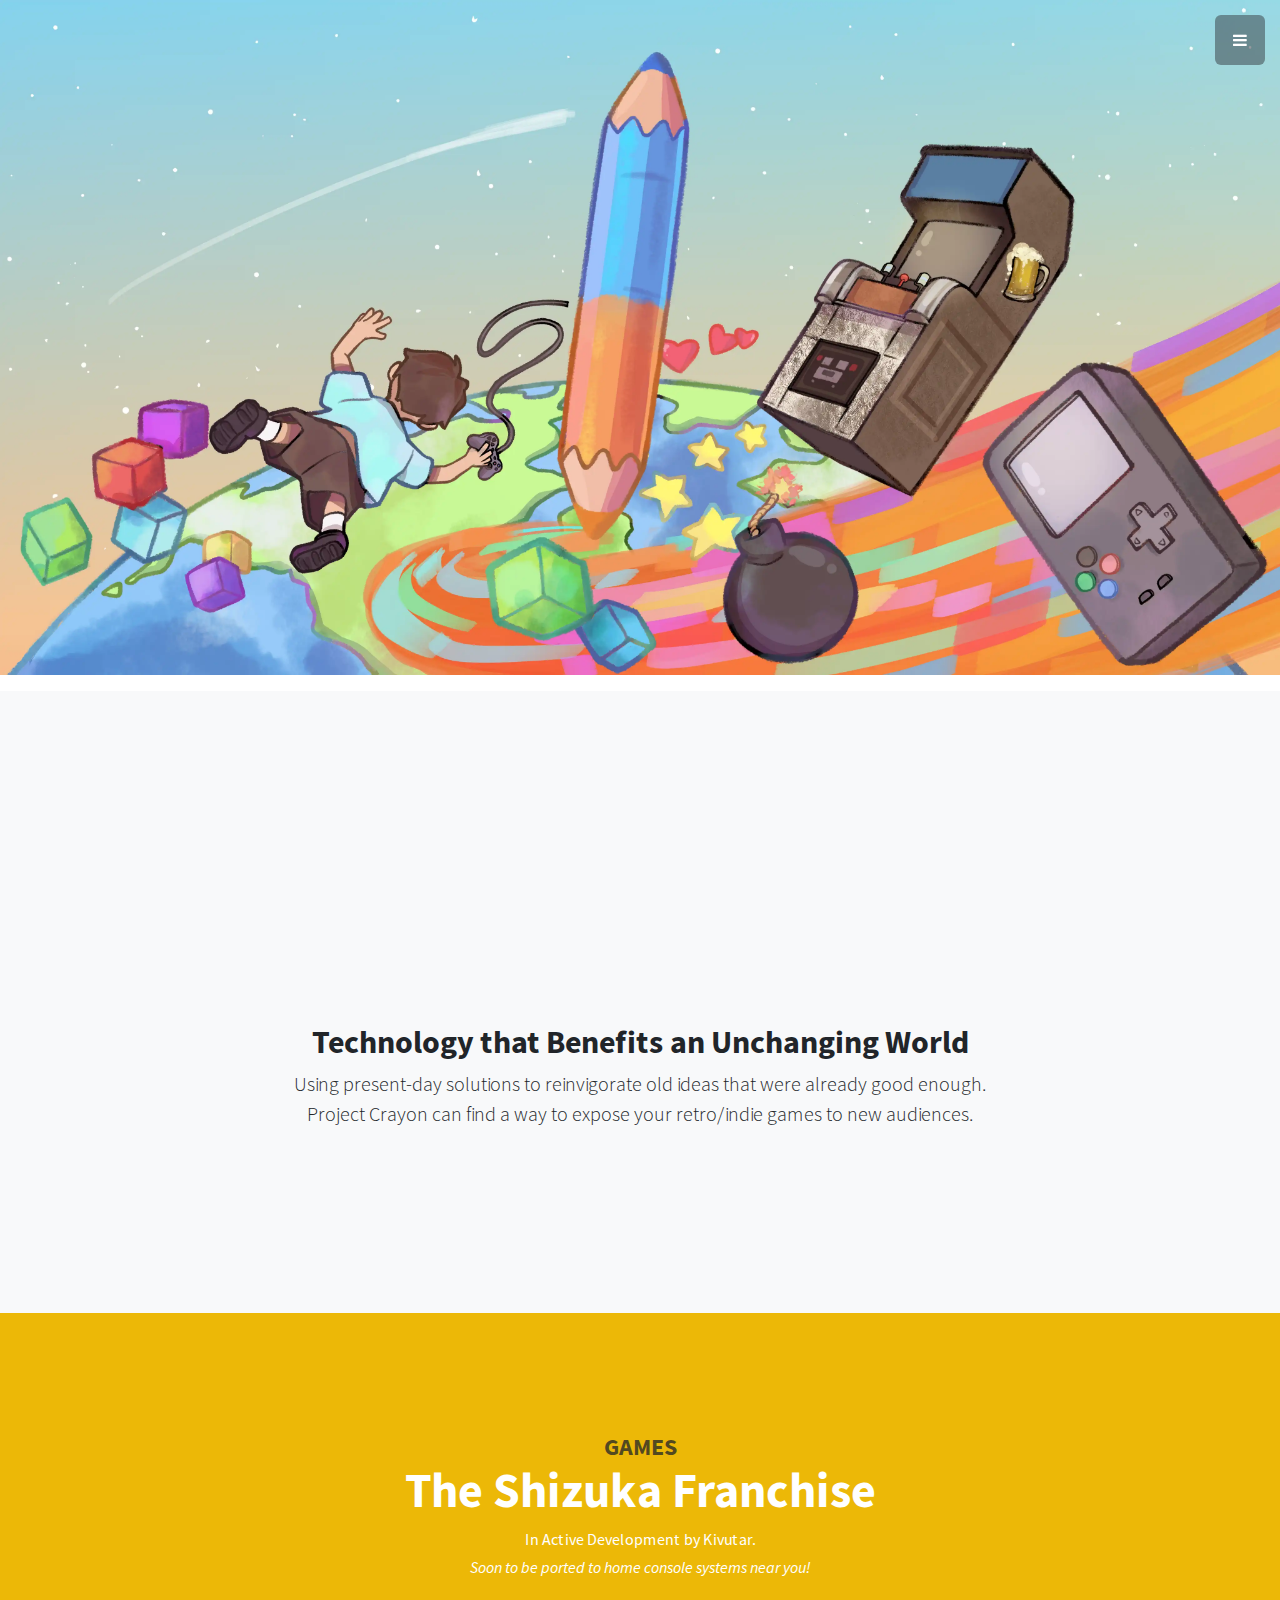
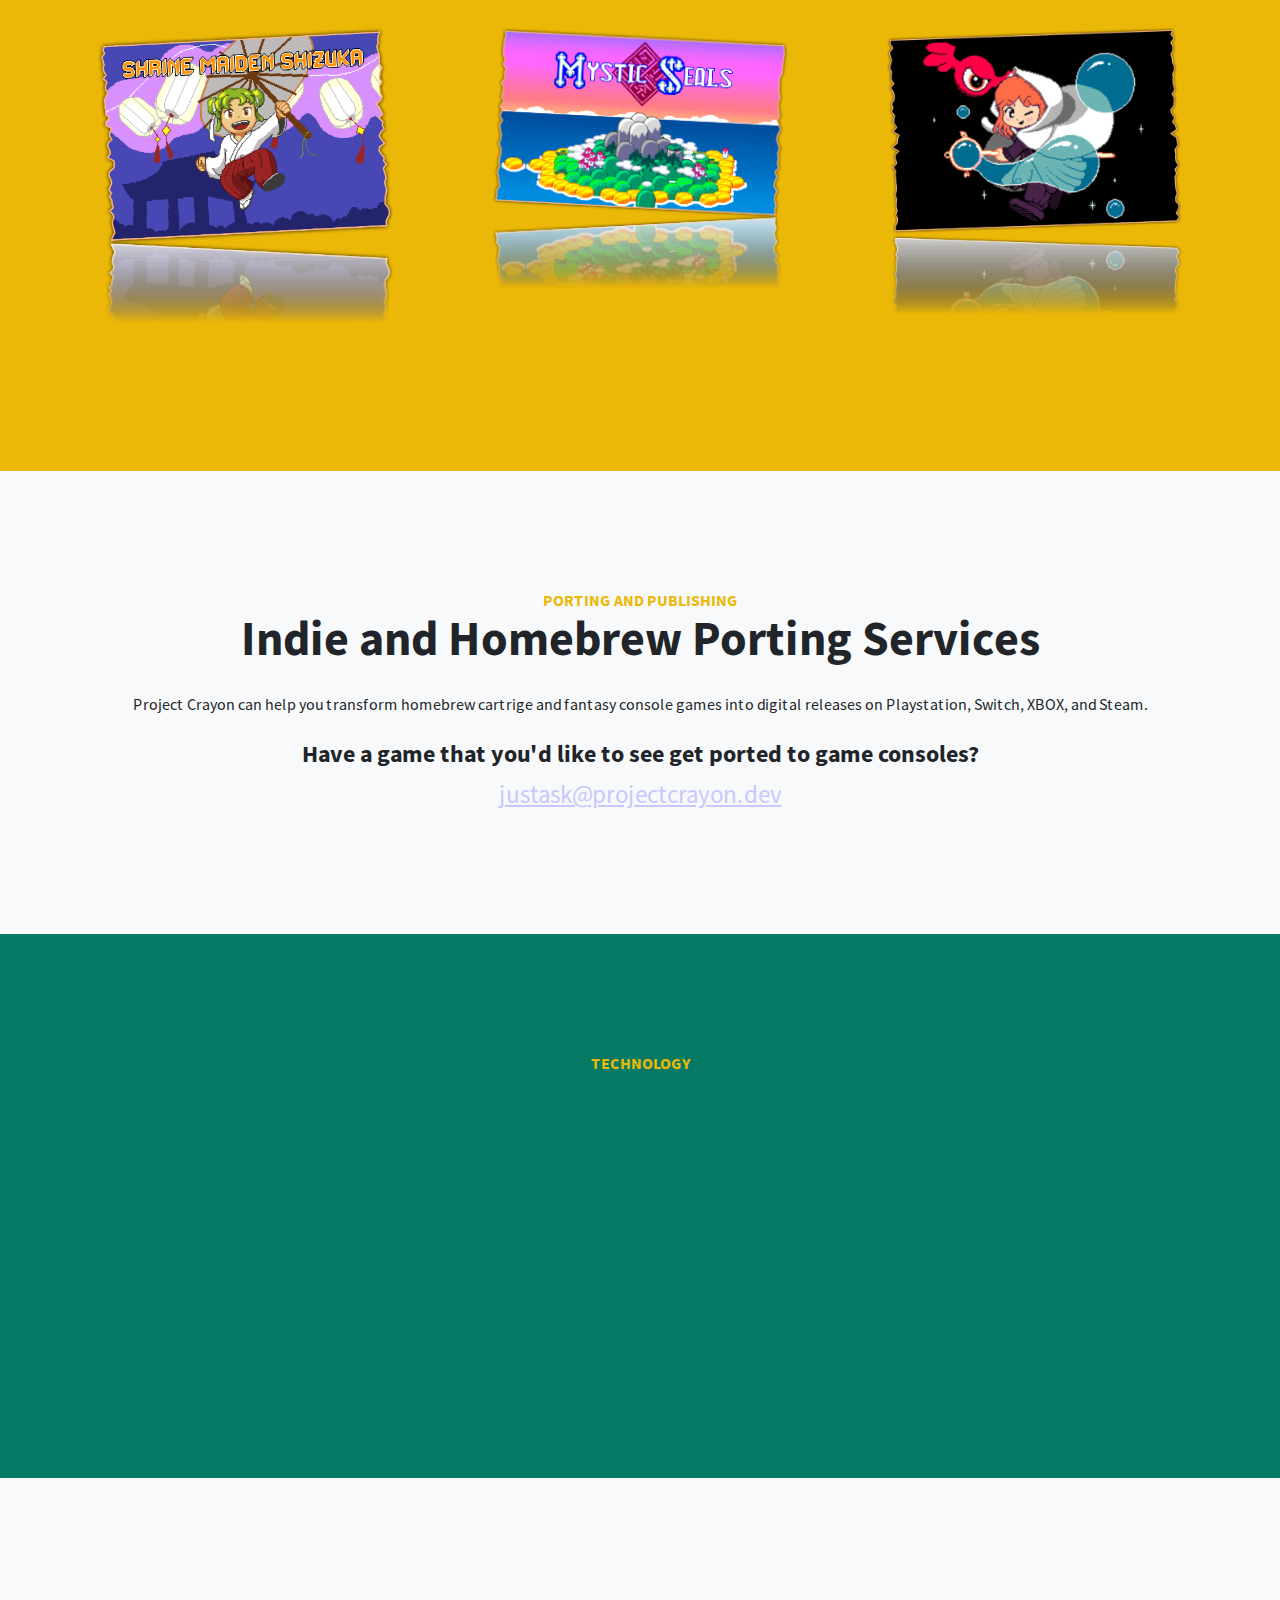
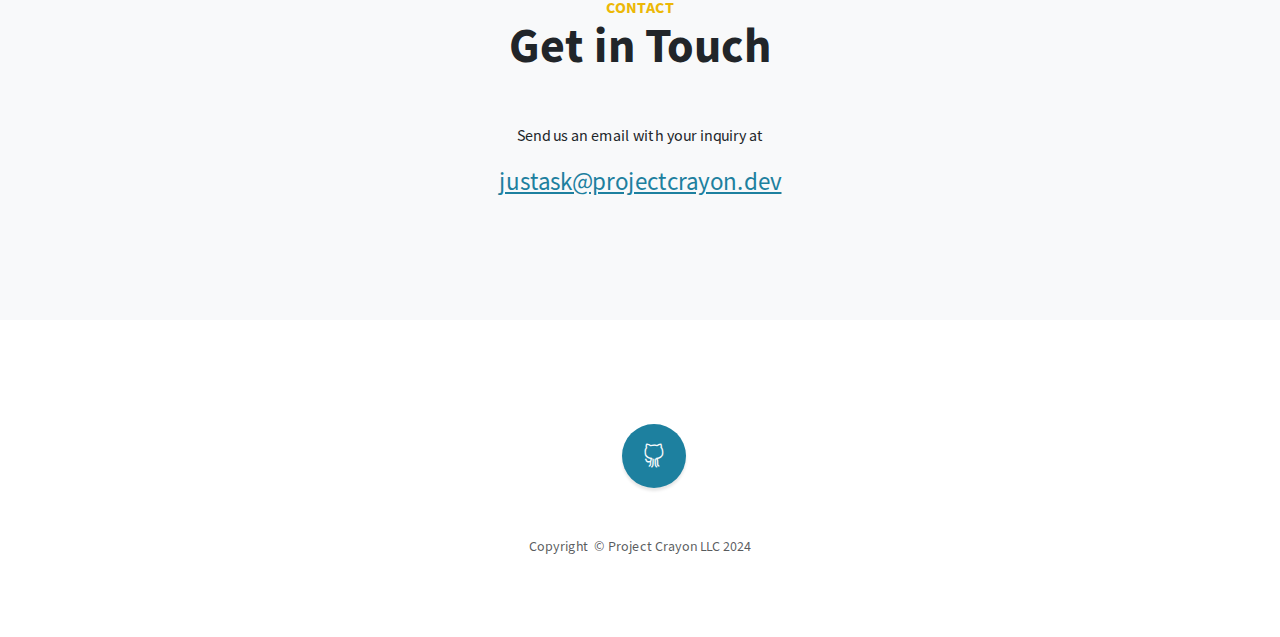
<file: index.html>
<!DOCTYPE html>
<html data-bs-theme="light" lang="en">

<head>
    <meta charset="utf-8">
    <meta name="viewport" content="width=device-width, initial-scale=1.0, shrink-to-fit=no">
    <link rel="icon" href="favicon.png">
    <title>Home - Project Crayon</title>
    <link rel="stylesheet" href="assets/bootstrap/css/bootstrap.min.css">
    <link rel="stylesheet" href="assets/bootstrap/css/bootstrap-icons.min.css">
    <link rel="stylesheet" href="assets/css/Source%20Sans%20Pro.css">
    <link rel="stylesheet" href="assets/fonts/font-awesome.min.css">
    <link rel="stylesheet" href="assets/fonts/ionicons.min.css">
    <link rel="stylesheet" href="assets/fonts/simple-line-icons.min.css">
    <link rel="stylesheet" href="assets/css/bs-theme-overrides.css">
    <link rel="stylesheet" href="assets/css/aos-3.0.0.css" />

<style>
@keyframes fadeTapper {
      0% {opacity: 0;}
     25% {opacity: 1;}
     75% {opacity: 1;}
    100% {opacity: 0;}
}

/* start as 'paused' so that it's invisible. We will unpause it later. */
#tapperBanner {
    animation: fadeTapper 4s ease-in-out 1 forwards paused
}

</style>

<script>
function fadeInOut() {
    var image = document.getElementById("tapperBanner");

    // this is supposed to trigger a relayout and allow the animation to repeat. It doesn't seem to work.
    image.style.animation = 'none';
    image.offsetHeight; /* trigger reflow */
    image.style.animation = null; 
    image.style.animationPlayState = "running";
}
</script>
</head>

<body id="page-top">
    <a class="menu-toggle rounded" href="#"><i class="fa fa-bars"></i></a>
    <nav class="navbar navbar-expand" id="sidebar-wrapper">
        <div class="container"><button data-bs-toggle="collapse" class="navbar-toggler d-none" data-bs-target="#"></button>
            <div class="collapse navbar-collapse">
                <ul class="navbar-nav sidebar-nav" id="sidebar-nav">
                    <li class="nav-item sidebar-brand"><a class="nav-link active" href="#page-top">Project Crayon</a></li>
                    <li class="nav-item sidebar-nav-item"><a class="nav-link" href="#page-top">Home</a></li>
                    <li class="nav-item sidebar-nav-item"><a class="nav-link" href="#games">Games</a></li>
                    <li class="nav-item sidebar-nav-item"><a class="nav-link" href="#publishing">Publishing</a></li>
                    <li class="nav-item sidebar-nav-item"><a class="nav-link" href="#services">Technology</a></li>
                    <!-- <li class="nav-item sidebar-nav-item"><a class="nav-link" href="#projects">Projects</a></li> -->

                    <li class="nav-item sidebar-nav-item"><a class="nav-link" href="jobs">Jobs</a></li>
                    <li class="nav-item sidebar-nav-item"><a class="nav-link" href="#about">About</a></li>
                    <li class="nav-item sidebar-nav-item"><a class="nav-link" href="#contact">Contact</a></li>
                </ul>
            </div>
        </div>
    </nav>
    <header class="" style="background: var(--bs-primary-border-subtle); background-color: rgb(200, 200, 200);">
        <div>
        <figure>
            <svg style="position: absolute;" id="crayonolithBanner" version="1.1" xmlns="http://www.w3.org/2000/svg" xmlns:xlink="http://www.w3.org/1999/xlink" viewBox="0 0 4096 2160" preserveAspectRatio="xMinYMin meet" >
                <image color-interpolation="linearRGB" width="4096" height="2160" href="/crayonolith-banner.webp" id="bannerswapper"></image>
            </svg>
            <svg id="tapperBanner" version="1.1" xmlns="http://www.w3.org/2000/svg" xmlns:xlink="http://www.w3.org/1999/xlink" viewBox="0 0 4096 2160" preserveAspectRatio="xMinYMin meet" >
                <image color-interpolation="linearRGB" width="4096" height="2160" href="/crayonolith-banner-tapper.webp" id="bannerswapper"></image>
                <a href="javascript:void(0);" onclick="fadeInOut();"><polygon points="2950,440 3310,470 3430,640 3414,844 2916,1596 2620,1465 2412,1295" fill="#fff" opacity="0.0"/></a>
            </svg>
        </figure>
        </div>
    </header>

    <section id="about" class="content-section bg-light text-center">
        <div class="container text-center">
            <div class="row">
                <div 
                    data-aos="flip-down"
                    data-aos-delay="500"
                    data-aos-duration="2000"
                >
                    <h1 class="mb-2" style="font-size:7vw; color: rgba(235, 156, 38, 0.945); text-shadow: 0.25vw 0.25vw rgb(76, 49, 77);">Project Crayon</h1>
                </div>
                <div class="mb-5"><br/><br/></div>
                <div class="col-lg-10 mx-auto">
                    <h2>Technology that Benefits an Unchanging World</h2>
                    <p class="lead mb-0"><span>Using present-day solutions to reinvigorate old ideas that were already good enough.</span></p>
                    <p class="lead">Project Crayon can find a way to expose your retro/indie games to new audiences.</p>
                </div>
            </div>
        </div>
        <div class="container text-center">
            <p class="mb-5"></p>
        </div>
    </section>

    <section id="games" class="content-section bg-secondary text-white text-center">
<!--
    </section>
    <section id="publishing" class="content-section bg-primary text-white text-center">
 -->
        <div class="container">
            <div class="content-section-heading">
                <h3 class="text-muted mb-0 fs-4">Games</h3>
                <h2 class="mb-2">The Shizuka Franchise</h2>
                <p class="mb-1">In Active Development by Kivutar.</p>
                <p class="mb-5"><em>Soon to be ported to home console systems near you!</em></p>
            </div>
        </div>
        <div class="row mx-5">
            <div class="col-sm-12 col-lg-4 mb-4 px-lg-5">
                <picture>
                  <source  media="(max-width: 992px)" srcset="assets/img/shrinemaiden-noshadow.png">
                  <img class="img-fluid"                 src="assets/img/shrinemaiden.png" >
                </picture>
            </div>
            <div class="col-sm-12 col-lg-4 mb-4 px-lg-5">
                <a href="https://www.mystic-seals.com" target="_blank"><picture>
                  <source  media="(max-width: 992px)" srcset="assets/img/mystic_seals-noshadow.png">
                  <img class="img-fluid"                 src="assets/img/mystic_seals.png" >
                </a></picture>
            </div>
            <div class="col-sm-12 col-lg-4 mb-4 px-lg-5">
                <picture>
                  <source  media="(max-width: 992px)" srcset="assets/img/bubble-noshadow.png">
                  <img class="img-fluid"                 src="assets/img/bubble.png" >
                </picture>
            </div>
        </div>
    </section>

    <section id="publishing" class="content-section bg-light text-dark text-center">
        <div class="container">
            <div class="content-section-heading">
                <h3 class="text-secondary mb-0">Porting and Publishing</h3>
                <h2 class="mb-4">Indie and Homebrew Porting Services</h2>
                <p class="mb-4">
                    Project Crayon can help you transform homebrew cartrige and fantasy console games into digital releases on Playstation, Switch, XBOX, and Steam.
                </p>
                <h4 class="mb-2">
                    Have a game that you'd like to see get ported to game consoles?
                </h4>
                <a href="mailto:justask@projectcrayon.dev" style="font-size: 25px; color: rgb(200,200,255);"><span>justask@projectcrayon.dev</span></a>
            </div>
        </div>
    </section>

<template>  <!-- commented out -->
    <section id="projects" class="content-section">  <!-- re-add bg-light once scribble color is fixed -->
        <div class="container">
            <div class="content-section-heading text-center">
                <h3 class="text-secondary mb-0">Projects</h3>
                <h2 class="mb-0">CrayonStation</h2>
                <h4 class="mb-5"><em>(coming soon)</em></h4>
                <img class="img-fluid" src="assets/img/scribble.png">
            </div>
        </div>
    </section>
</template>

    <section id="services" class="content-section bg-primary text-white text-center">
        <div class="container">
            <div class="content-section-heading">
                <h3 class="text-secondary mb-0">Technology</h3>
                <h2 class="mb-5"></h2>
            </div>
            <div class="row">
                <div class="col-md-6 col-lg-3 mb-5 mb-lg-0"
                    data-aos="flip-up"
                    data-aos-offset="100"
                    data-aos-delay="0"
                ><span class="mx-auto service-icon rounded-circle mb-3"><i class="icon-trophy" style="font-size: 47px;"></i></span>
                    <h4><strong>Reverse Engineering</strong></h4>
                    <p class="mb-0 text-faded">Learn from the mistakes of those who did it first.</p>
                </div>
                <div class="col-md-6 col-lg-3 mb-5 mb-lg-0"
                     data-aos="flip-up"
                     data-aos-offset="100"
                     data-aos-delay="100"
                ><span class="mx-auto service-icon rounded-circle mb-3"><svg xmlns="http://www.w3.org/2000/svg" viewBox="0 0 512 512" width="1em" height="1em" fill="currentColor" style="font-size: 46px;">
                            <!--! Font Awesome Free 6.4.2 by @fontawesome - https://fontawesome.com License - https://fontawesome.com/license/free (Icons: CC BY 4.0, Fonts: SIL OFL 1.1, Code: MIT License) Copyright 2023 Fonticons, Inc. -->
                            <path d="M78.6 5C69.1-2.4 55.6-1.5 47 7L7 47c-8.5 8.5-9.4 22-2.1 31.6l80 104c4.5 5.9 11.6 9.4 19 9.4h54.1l109 109c-14.7 29-10 65.4 14.3 89.6l112 112c12.5 12.5 32.8 12.5 45.3 0l64-64c12.5-12.5 12.5-32.8 0-45.3l-112-112c-24.2-24.2-60.6-29-89.6-14.3l-109-109V104c0-7.5-3.5-14.5-9.4-19L78.6 5zM19.9 396.1C7.2 408.8 0 426.1 0 444.1C0 481.6 30.4 512 67.9 512c18 0 35.3-7.2 48-19.9L233.7 374.3c-7.8-20.9-9-43.6-3.6-65.1l-61.7-61.7L19.9 396.1zM512 144c0-10.5-1.1-20.7-3.2-30.5c-2.4-11.2-16.1-14.1-24.2-6l-63.9 63.9c-3 3-7.1 4.7-11.3 4.7H352c-8.8 0-16-7.2-16-16V102.6c0-4.2 1.7-8.3 4.7-11.3l63.9-63.9c8.1-8.1 5.2-21.8-6-24.2C388.7 1.1 378.5 0 368 0C288.5 0 224 64.5 224 144l0 .8 85.3 85.3c36-9.1 75.8 .5 104 28.7L429 274.5c49-23 83-72.8 83-130.5zM56 432a24 24 0 1 1 48 0 24 24 0 1 1 -48 0z"></path>
                        </svg></span>
                    <h4><strong>Transpiling Solutions</strong></h4>
                    <p class="mb-0 text-faded">Converting ancient machine languages into present day languages.</p>
                </div>
                <div class="col-md-6 col-lg-3 mb-5 mb-lg-0"
                    data-aos="flip-up"
                    data-aos-offset="100"
                    data-aos-delay="200"
                ><span class="mx-auto service-icon rounded-circle mb-3"><svg xmlns="http://www.w3.org/2000/svg" viewBox="0 0 512 512" width="1em" height="1em" fill="currentColor" style="font-size: 50px;">
                            <!--! Font Awesome Free 6.4.2 by @fontawesome - https://fontawesome.com License - https://fontawesome.com/license/free (Icons: CC BY 4.0, Fonts: SIL OFL 1.1, Code: MIT License) Copyright 2023 Fonticons, Inc. -->
                            <path d="M313.4 32.9c26 5.2 42.9 30.5 37.7 56.5l-2.3 11.4c-5.3 26.7-15.1 52.1-28.8 75.2H464c26.5 0 48 21.5 48 48c0 18.5-10.5 34.6-25.9 42.6C497 275.4 504 288.9 504 304c0 23.4-16.8 42.9-38.9 47.1c4.4 7.3 6.9 15.8 6.9 24.9c0 21.3-13.9 39.4-33.1 45.6c.7 3.3 1.1 6.8 1.1 10.4c0 26.5-21.5 48-48 48H294.5c-19 0-37.5-5.6-53.3-16.1l-38.5-25.7C176 420.4 160 390.4 160 358.3V320 272 247.1c0-29.2 13.3-56.7 36-75l7.4-5.9c26.5-21.2 44.6-51 51.2-84.2l2.3-11.4c5.2-26 30.5-42.9 56.5-37.7zM32 192H96c17.7 0 32 14.3 32 32V448c0 17.7-14.3 32-32 32H32c-17.7 0-32-14.3-32-32V224c0-17.7 14.3-32 32-32z"></path>
                        </svg></span>
                    <h4><strong>Referrals</strong></h4>
                    <p class="mb-0 text-faded"><span>We get along with everyone!&nbsp; &nbsp;&nbsp;</span><i class="fa fa-heart"></i></p>
                </div>
                <div class="col-md-6 col-lg-3 mb-5 mb-lg-0"
                    data-aos="flip-up"
                    data-aos-offset="100"
                    data-aos-delay="300"
                ><span class="mx-auto service-icon rounded-circle mb-3"><i class="icon ion-flag" style="font-size: 46px;"></i></span>
                    <h4>Technical Strategies</h4>
                    <p class="mb-0 text-faded">Laying forth the many paths to victory!</p>
                </div>
            </div>
        </div>
    </section>
    <section id="contact" class="content-section bg-light">
        <div class="content-section-heading text-center">
            <h3 class="text-secondary mb-0">Contact</h3>
            <h2 class="mb-5">Get in Touch</h2>
            <p>Send us an email with your inquiry at</p>
            <a href="mailto:justask@projectcrayon.dev" style="font-size: 25px;"><span>justask@projectcrayon.dev</span></a>
        </div>
    </section>
    <footer class="footer text-center">
        <div class="container">
            <ul class="list-inline mb-5">
                <li class="list-inline-item">&nbsp;</li>
                <li class="list-inline-item">&nbsp;</li>
                <li class="list-inline-item">&nbsp;<a class="link-light social-link rounded-circle" href="#"><i class="icon-social-github"></i></a></li>
            </ul>
            <p class="text-muted mb-0 small">Copyright &nbsp;© Project Crayon LLC 2024</p>
        </div><a class="scroll-to-top rounded" href="#page-top"><i class="fa fa-angle-up"></i></a>
    </footer>
    <script src="assets/bootstrap/js/bootstrap.min.js"></script>
    <script src="assets/js/aos-3.0.0.js"></script>
    <script>
        AOS.init({once: true});
    </script>
    <script src="assets/js/stylish-portfolio.js"></script>
</body>

</html>
</file>
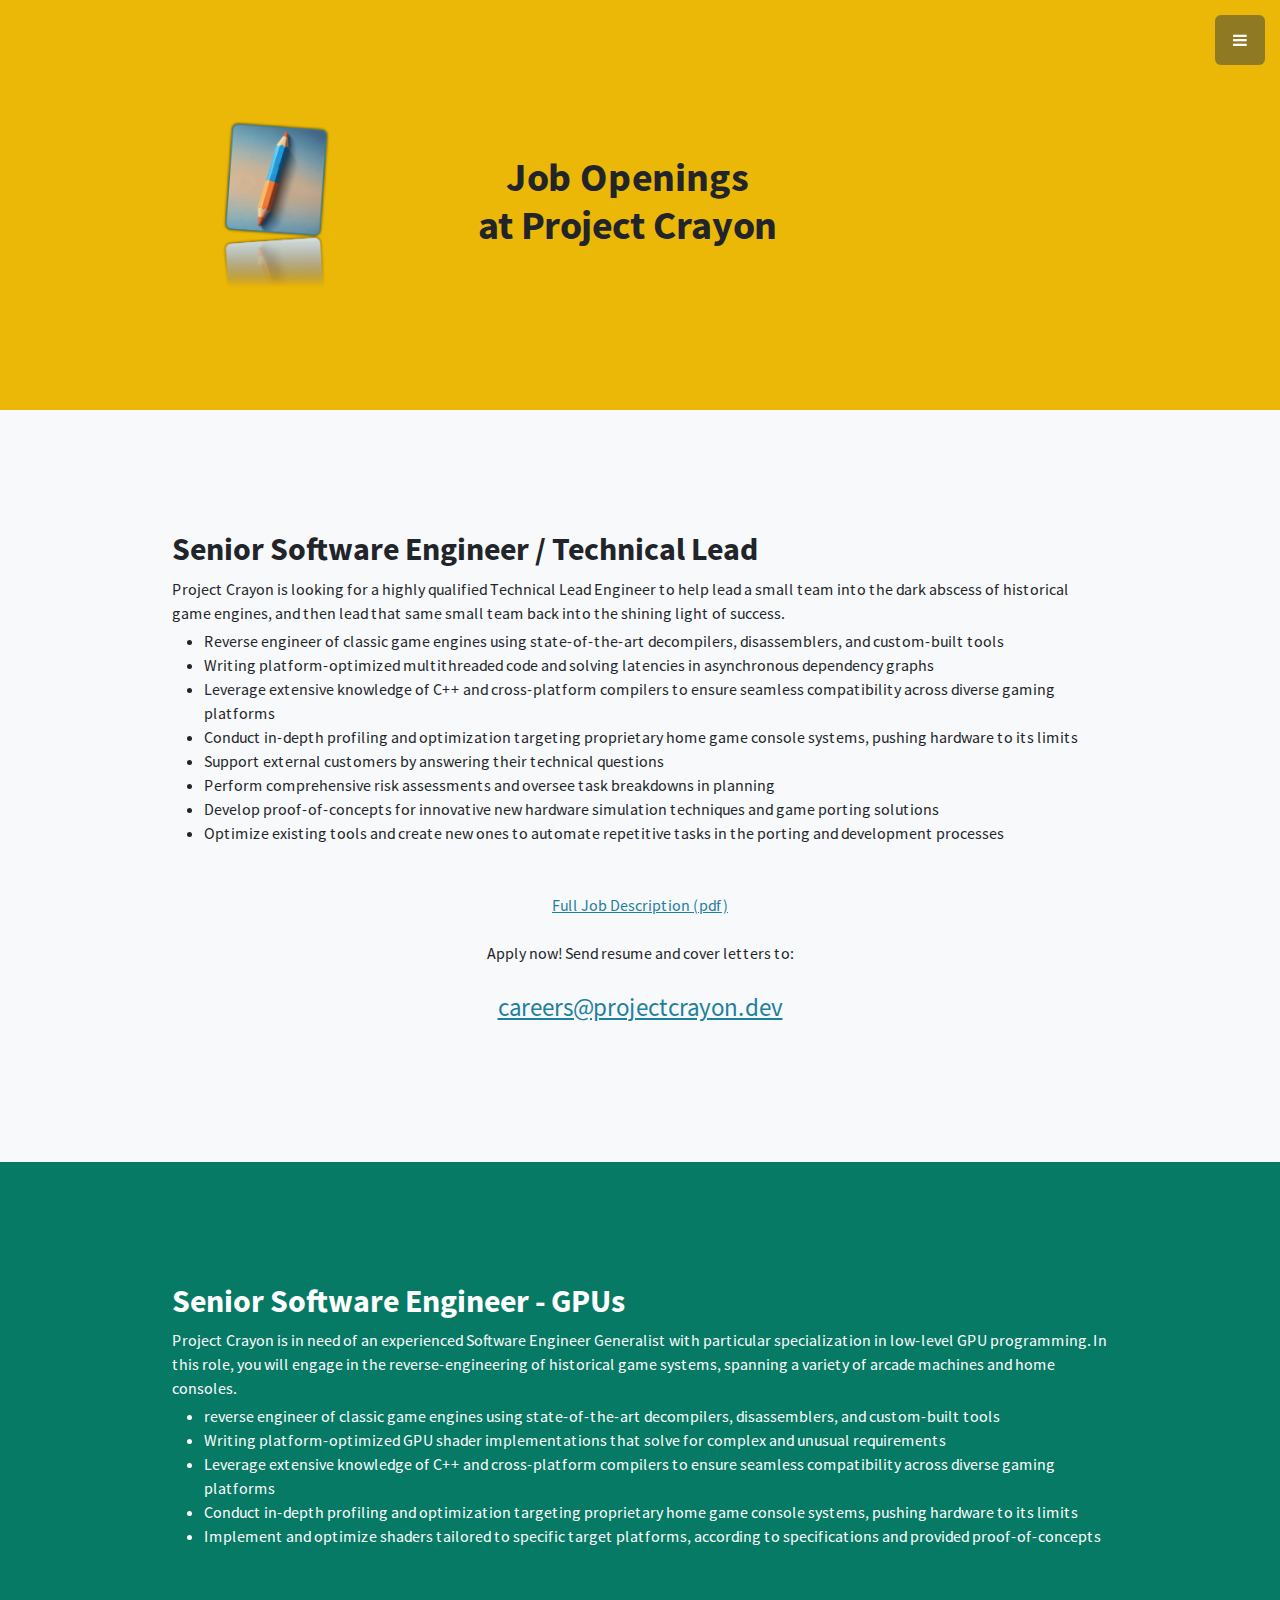
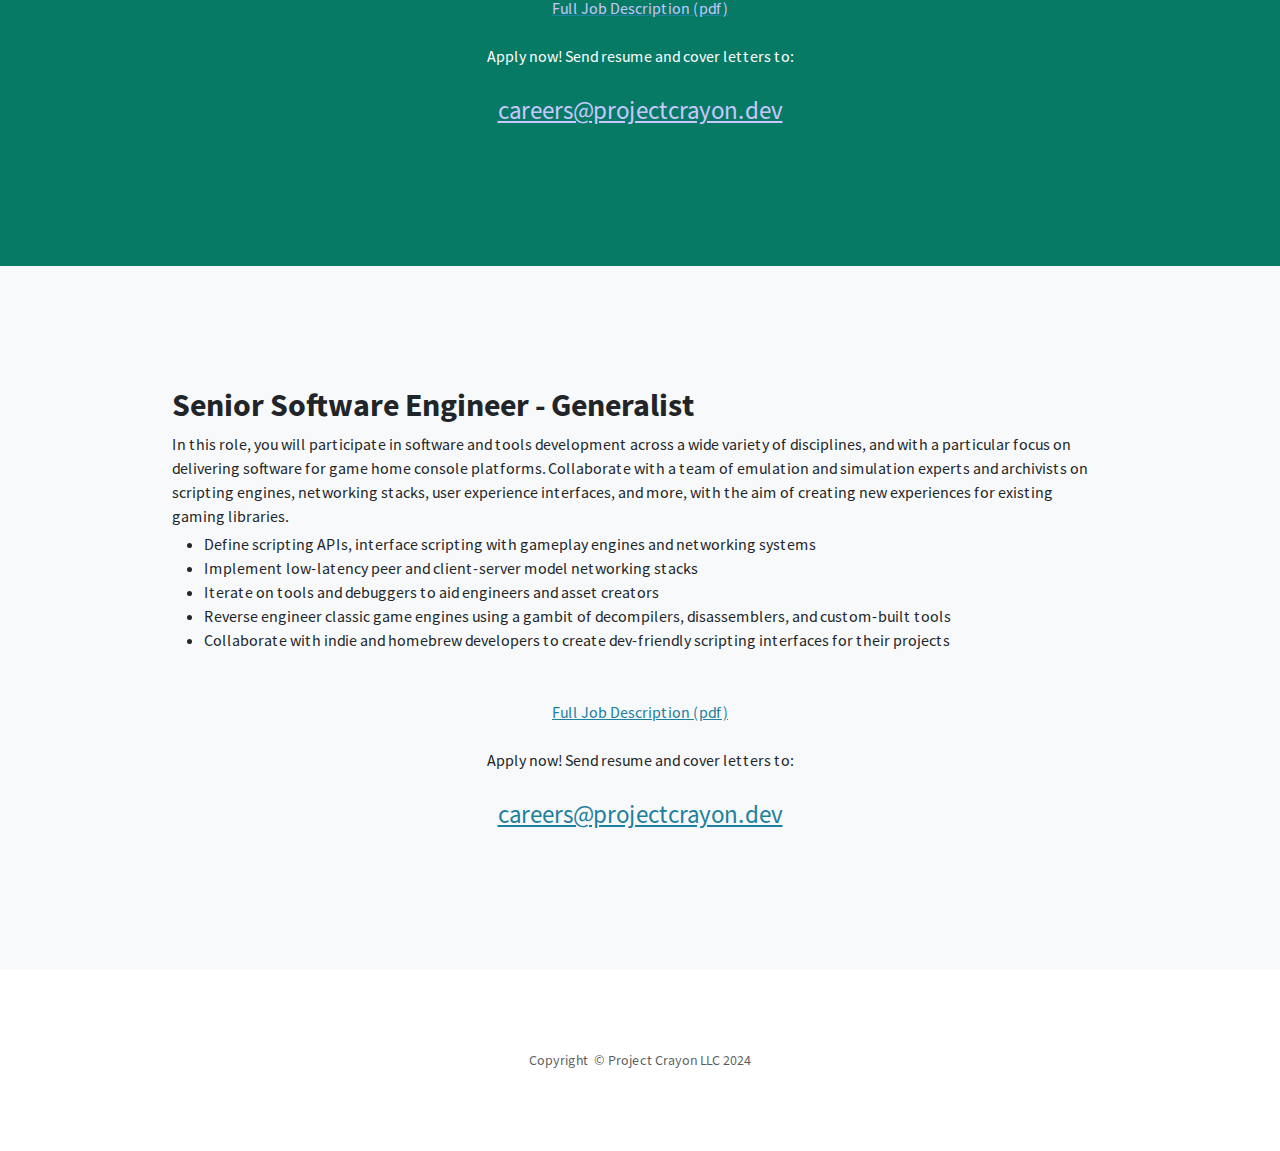
<file: jobs/index.html>
<!DOCTYPE html>
<html data-bs-theme="light" lang="en">

<head>
    <meta charset="utf-8">
    <meta name="viewport" content="width=device-width, initial-scale=1.0, shrink-to-fit=no">
    <link rel="icon" href="/favicon.png">
    <title>Job Openings at Project Crayon</title>
    <link rel="stylesheet" href="/assets/bootstrap/css/bootstrap.min.css">
    <link rel="stylesheet" href="/assets/bootstrap/css/bootstrap-icons.min.css">
    <link rel="stylesheet" href="/assets/css/Source%20Sans%20Pro.css">
    <link rel="stylesheet" href="/assets/fonts/font-awesome.min.css">
    <link rel="stylesheet" href="/assets/fonts/ionicons.min.css">
    <link rel="stylesheet" href="/assets/fonts/simple-line-icons.min.css">
    <link rel="stylesheet" href="/assets/css/bs-theme-overrides.css">
    <link rel="stylesheet" href="/assets/css/aos-3.0.0.css" />
</head>

<body id="page-top">
    <a class="menu-toggle rounded" href="#"><i class="fa fa-bars"></i></a>
    <nav class="navbar navbar-expand" id="sidebar-wrapper">
        <div class="container"><button data-bs-toggle="collapse" class="navbar-toggler d-none" data-bs-target="#"></button>
            <div class="collapse navbar-collapse">
                <ul class="navbar-nav sidebar-nav" id="sidebar-nav">
                    <li class="nav-item sidebar-brand"><a class="nav-link active" href="#page-top">Project Crayon</a></li>
                    <li class="nav-item sidebar-nav-item"><a class="nav-link" href="#page-top">Home</a></li>
                    <li class="nav-item sidebar-nav-item"><a class="nav-link" href="#games">Games</a></li>
                    <li class="nav-item sidebar-nav-item"><a class="nav-link" href="#publishing">Publishing</a></li>
                    <li class="nav-item sidebar-nav-item"><a class="nav-link" href="#services">Technology</a></li>
                    <!-- <li class="nav-item sidebar-nav-item"><a class="nav-link" href="#projects">Projects</a></li> -->

                    <li class="nav-item sidebar-nav-item"><a class="nav-link" href="jobs">Jobs</a></li>
                    <li class="nav-item sidebar-nav-item"><a class="nav-link" href="#about">About</a></li>
                    <li class="nav-item sidebar-nav-item"><a class="nav-link" href="#contact">Contact</a></li>
                </ul>
            </div>
        </div>
    </nav>
    <section id="top" class="content-section bg-secondary text-center">
        <div class="container">
            <div class="content-section-heading">
                <div class="row justify-content-center align-items-center w-75">
                    <div class="col-lg-2 col-2"></div>
                    <div class="col-lg-2 col-5"><img class="img-fluid" src="ProjectCrayonSelfie.png"></div>
                    <div class="col-lg-8 col-5"><h1>Job Openings<br>at Project Crayon</h1></div>
                </div>
            </div>
        </div>
    </section>
    <section id="LeadSoftwareEngineer" class="content-section bg-light ">
        <div class="container w-75">
            <h2 class="mb-2">Senior Software Engineer / Technical Lead</h2>
            <p class="mb-1">
Project Crayon is looking for a highly qualified Technical Lead Engineer to help lead a small team into the dark abscess of
historical game engines, and then lead that same small team back into the shining light of success.
            </p>
            <ul class="mb-5">
<li>
Reverse engineer of classic game engines using state-of-the-art decompilers, disassemblers, and custom-built tools
</li>
<li>
Writing platform-optimized multithreaded code and solving latencies in asynchronous dependency graphs
</li>
<li>
Leverage extensive knowledge of C++ and cross-platform compilers to ensure seamless compatibility across diverse gaming platforms
</li>
<li>
Conduct in-depth profiling and optimization targeting proprietary home game console systems, pushing hardware to its limits
</li>
<li>
Support external customers by answering their technical questions
</li>
<li>
Perform comprehensive risk assessments and oversee task breakdowns in planning
</li>
<li>
    Develop proof-of-concepts for innovative new hardware simulation techniques and game porting solutions
</li>
<li>
    Optimize existing tools and create new ones to automate repetitive tasks in the porting and development processes
</li>
</ul>
            <p class="text-center">
                <a href="Senior_Software_Engineering_Lead_2024_08_29.pdf">Full Job Description (pdf)</a>
                <br><br>Apply now! Send resume and cover letters to:<br><br>
                <a href="mailto:careers@projectcrayon.dev" style="font-size: 25px;"><span>careers@projectcrayon.dev</span></a>
            </p>
        </div>
    </section>

    <section id="SeniorSoftwareEngineerGPU" class="content-section bg-primary text-white">
        <div class="container w-75">
            <div>
                <h2 class="mb-2">Senior Software Engineer - GPUs</h2>
                <p class="mb-1">
Project Crayon is in need of an experienced Software Engineer Generalist with particular specialization in low-level GPU programming.
In this role, you will engage in the reverse-engineering of historical game systems, spanning a variety of arcade machines and home
consoles.               
                </p>
            <ul class="mb-5">
<li>reverse engineer of classic game engines using state-of-the-art decompilers, disassemblers, and custom-built tools</li>
<li>Writing platform-optimized GPU shader implementations that solve for complex and unusual requirements</li>
<li>Leverage extensive knowledge of C++ and cross-platform compilers to ensure seamless compatibility across diverse gaming platforms</li>
<li>Conduct in-depth profiling and optimization targeting proprietary home game console systems, pushing hardware to its limits</li>
<li>Implement and optimize shaders tailored to specific target platforms, according to specifications and provided proof-of-concepts</li>
</ul>
                <p class="text-center">
                    <a href="Senior_Software_Engineer_GPU_2024_08_30.pdf"><span style="color: rgb(200,200,255);">Full Job Description (pdf)</span></a>
                    <br><br>Apply now! Send resume and cover letters to:<br><br>
                    <a href="mailto:careers@projectcrayon.dev" style="font-size: 25px; color: rgb(200,200,255);"><span>careers@projectcrayon.dev</span></a>
                </p>
            </div>
        </div>
    </section>

    <section id="SeniorSoftwareEngineerGPU" class="content-section bg-light">
        <div class="container w-75">
            <div>
                <h2 class="mb-2">Senior Software Engineer - Generalist</h2>
                <p class="mb-1">
In this role, you will participate in software and tools development across a wide variety of disciplines, and with a
particular focus on delivering software for game home console platforms. Collaborate with a team of emulation and
simulation experts and archivists on scripting engines, networking stacks, user experience interfaces, and more,
with the aim of creating new experiences for existing gaming libraries.
                </p>
            <ul class="mb-5">
<li>
Define scripting APIs, interface scripting with gameplay engines and networking systems
</li>
<li>
Implement low-latency peer and client-server model networking stacks
</li>
<li>
Iterate on tools and debuggers to aid engineers and asset creators
</li>
<li>
Reverse engineer classic game engines using a gambit of decompilers, disassemblers, and custom-built tools
</li>
<li>
Collaborate with indie and homebrew developers to create dev-friendly scripting interfaces for their projects
</li>
</ul>
                <p class="text-center">
                    <a href="Senior_Software_Engineer_Generalist_2024_09_02.pdf"><span style="">Full Job Description (pdf)</span></a>
                    <br><br>Apply now! Send resume and cover letters to:<br><br>
                    <a href="mailto:careers@projectcrayon.dev" style="font-size: 25px;"><span>careers@projectcrayon.dev</span></a>
                </p>
            </div>
        </div>
    </section>

    <footer class="footer text-center">
        <div class="container">
            <p class="text-muted mb-0 small">Copyright &nbsp;© Project Crayon LLC 2024</p>
        </div><a class="scroll-to-top rounded" href="#page-top"><i class="fa fa-angle-up"></i></a>
    </footer>
    <script src="/assets/bootstrap/js/bootstrap.min.js"></script>
    <script src="/assets/js/aos-3.0.0.js"></script>
    <script>
        AOS.init({once: true});
    </script>
    <script src="/assets/js/stylish-portfolio.js"></script>
</body>
</html>
</file>
<file: assets/css/bs-theme-overrides.css>
:root, [data-bs-theme=light] {
  --bs-primary: #077a65;
  --bs-primary-rgb: 7,122,101;
  --bs-primary-text-emphasis: #033128;
  --bs-primary-bg-subtle: #CDE4E0;
  --bs-primary-border-subtle: #9CCAC1;
}

.btn-primary {
  --bs-btn-color: #fff;
  --bs-btn-bg: #077a65;
  --bs-btn-border-color: #077a65;
  --bs-btn-hover-color: #fff;
  --bs-btn-hover-bg: #066856;
  --bs-btn-hover-border-color: #066251;
  --bs-btn-focus-shadow-rgb: 218,235,232;
  --bs-btn-active-color: #fff;
  --bs-btn-active-bg: #066251;
  --bs-btn-active-border-color: #055C4C;
  --bs-btn-disabled-color: #fff;
  --bs-btn-disabled-bg: #077a65;
  --bs-btn-disabled-border-color: #077a65;
}

.btn-outline-primary {
  --bs-btn-color: #077a65;
  --bs-btn-border-color: #077a65;
  --bs-btn-focus-shadow-rgb: 7,122,101;
  --bs-btn-hover-color: #fff;
  --bs-btn-hover-bg: #077a65;
  --bs-btn-hover-border-color: #077a65;
  --bs-btn-active-color: #fff;
  --bs-btn-active-bg: #077a65;
  --bs-btn-active-border-color: #077a65;
  --bs-btn-disabled-color: #077a65;
  --bs-btn-disabled-bg: transparent;
  --bs-btn-disabled-border-color: #077a65;
}
</file>
